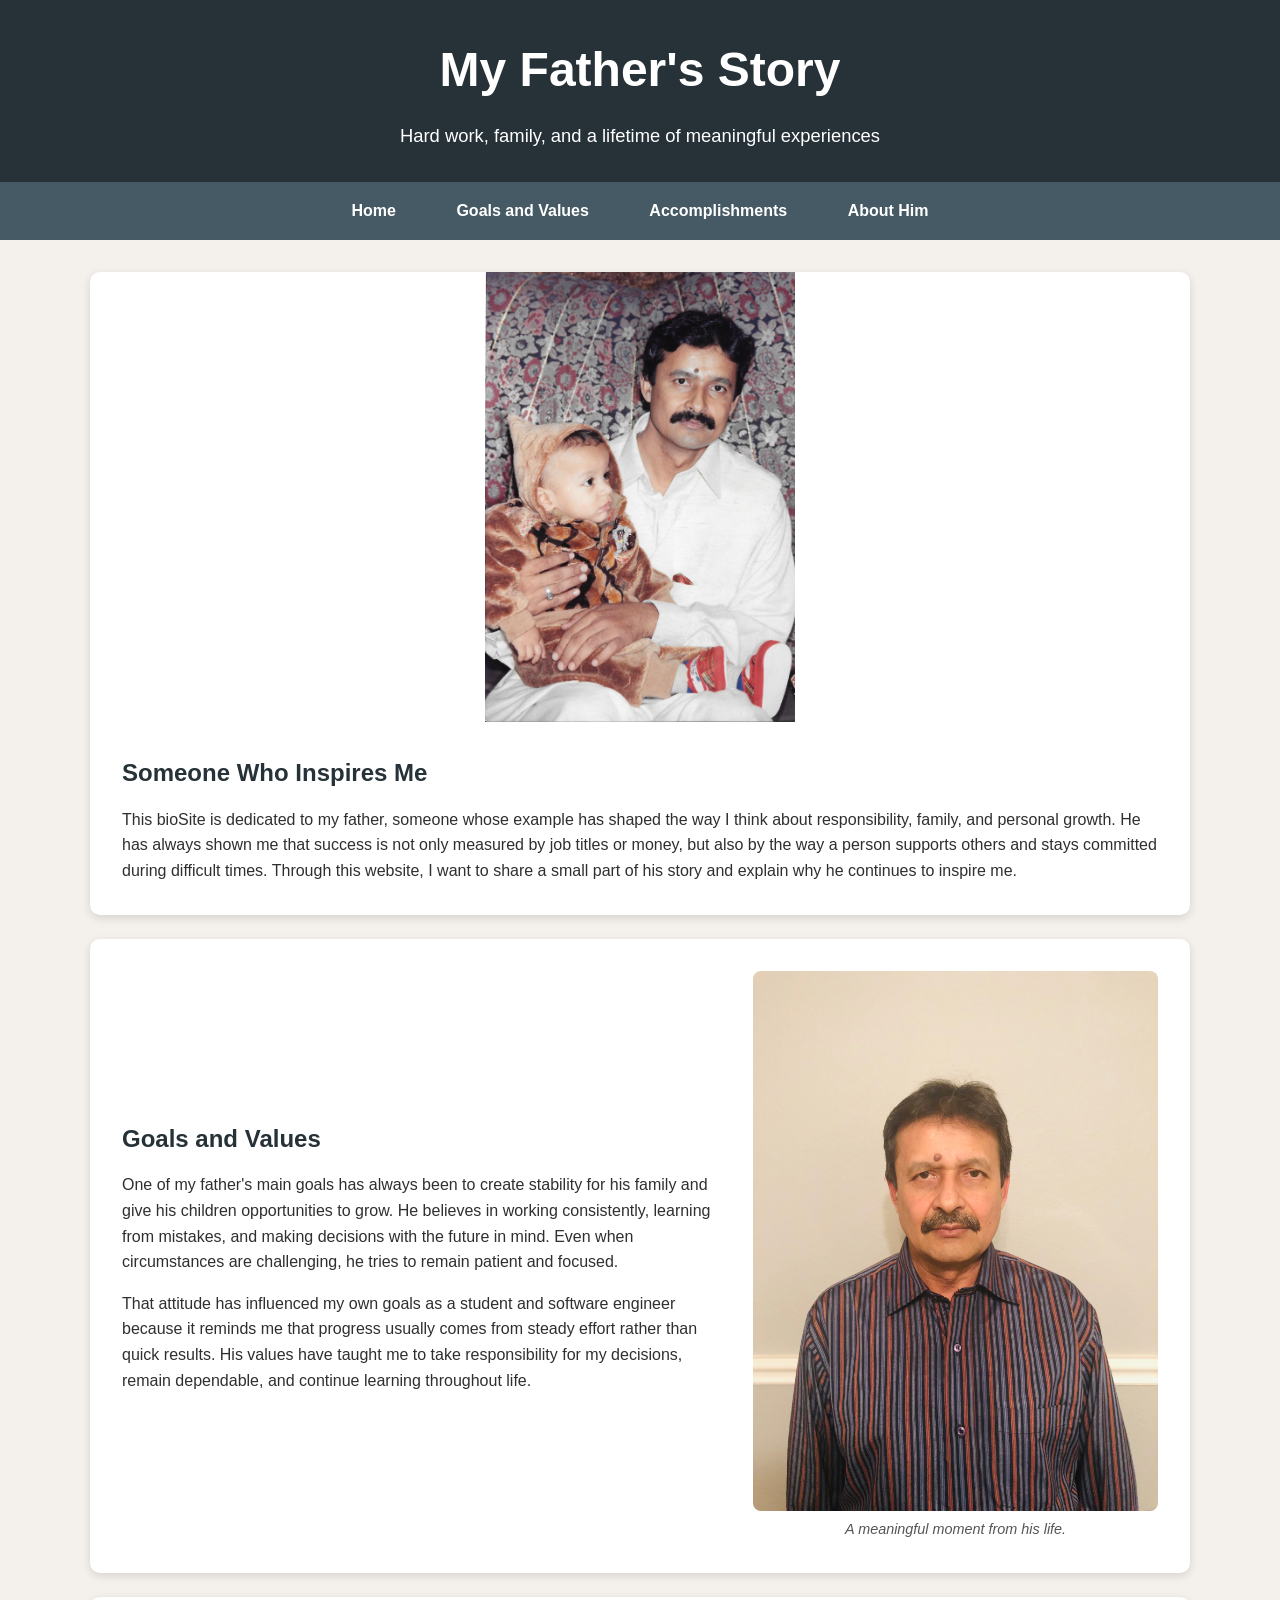
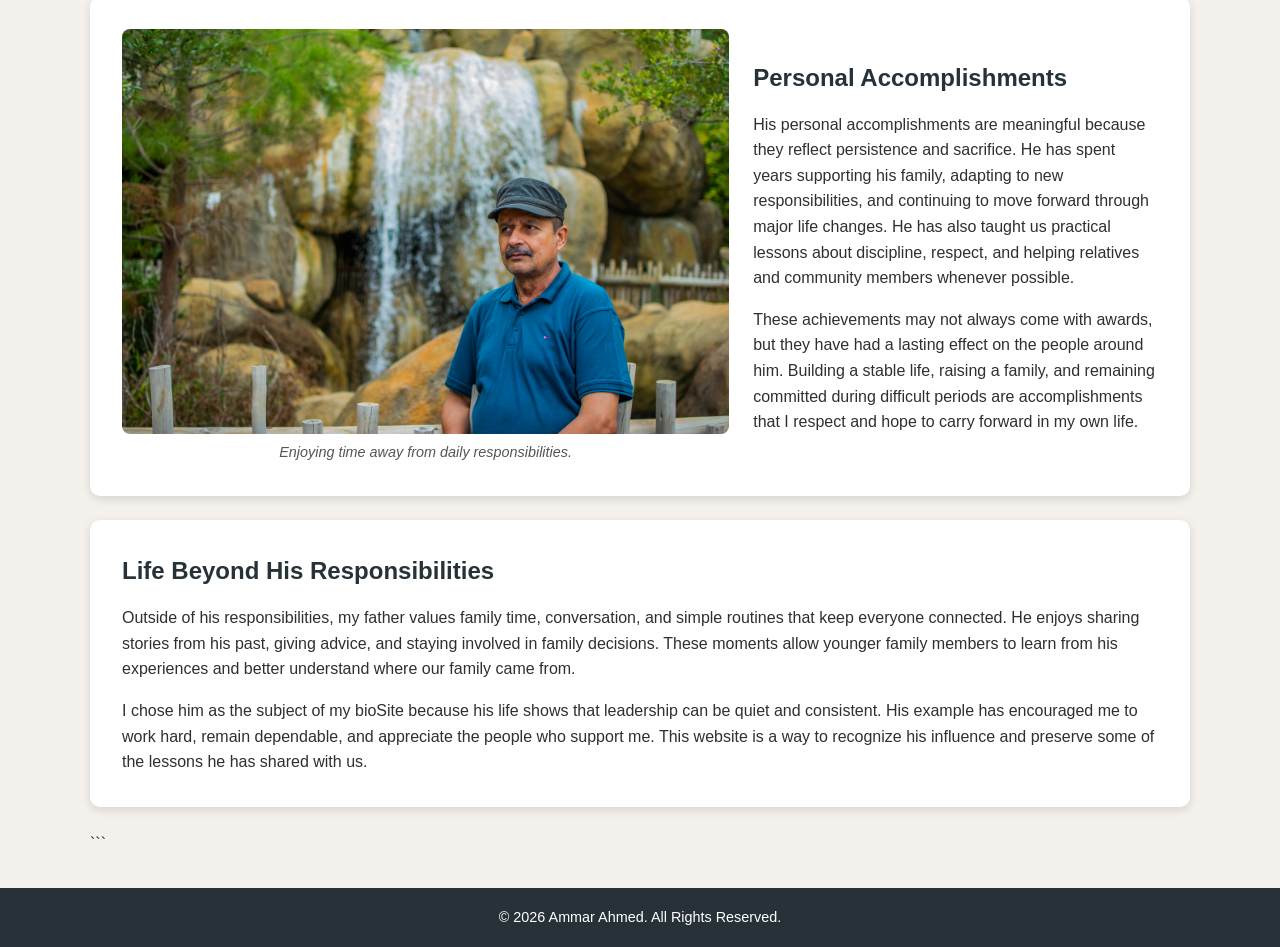
<file: index.html>
<!DOCTYPE html>

<!--
  Student Name: Ammar Ahmed
  File Name: index.html
  Date: July 2026
  Description: Homepage for the bioSite project about my father.
-->

<html lang="en">
<head>
    <meta charset="UTF-8">
    <meta name="viewport" content="width=device-width, initial-scale=1.0">
    <title>bioSite: My Father's Story</title>
    <link rel="stylesheet" href="css/styles.css">
</head>

<body>

<header>
    <h1>My Father's Story</h1>
    <p>Hard work, family, and a lifetime of meaningful experiences</p>
</header>

<nav>
    <ul>
        <li><a href="index.html">Home</a></li>
        <li><a href="#goals">Goals and Values</a></li>
        <li><a href="#accomplishments">Accomplishments</a></li>
        <li><a href="#about">About Him</a></li>
    </ul>
</nav>

<main>
    <section class="hero">
        <img
                src="images/hero_image.jpeg"
                alt="My father spending time with family"
                class="hero-image"
        >
        <div class="hero-text">
            <h2>Someone Who Inspires Me</h2>
            <p>
                This bioSite is dedicated to my father, someone whose example has shaped
                the way I think about responsibility, family, and personal growth. He has
                always shown me that success is not only measured by job titles or money,
                but also by the way a person supports others and stays committed during
                difficult times. Through this website, I want to share a small part of
                his story and explain why he continues to inspire me.
            </p>
        </div>
    </section>

    <section class="content-card" id="goals">
        <div class="story-grid">
            <div>
                <h2>Goals and Values</h2>

                <p>
                    One of my father's main goals has always been to create stability for
                    his family and give his children opportunities to grow. He believes in
                    working consistently, learning from mistakes, and making decisions with
                    the future in mind. Even when circumstances are challenging, he tries
                    to remain patient and focused.
                </p>

                <p>
                    That attitude has influenced my own goals as a student and software
                    engineer because it reminds me that progress usually comes from steady
                    effort rather than quick results. His values have taught me to take
                    responsibility for my decisions, remain dependable, and continue
                    learning throughout life.
                </p>
            </div>

            <figure>
                <img
                        src="images/picture_1.jpg"
                        alt="My father during an important moment in his life"
                        class="subject-image"
                        loading="lazy"
                >
                <figcaption>A meaningful moment from his life.</figcaption>
            </figure>
        </div>
    </section>

    <section class="content-card" id="accomplishments">
        <div class="story-grid reverse">
            <div>
                <h2>Personal Accomplishments</h2>

                <p>
                    His personal accomplishments are meaningful because they reflect
                    persistence and sacrifice. He has spent years supporting his family,
                    adapting to new responsibilities, and continuing to move forward
                    through major life changes. He has also taught us practical lessons
                    about discipline, respect, and helping relatives and community members
                    whenever possible.
                </p>

                <p>
                    These achievements may not always come with awards, but they have had
                    a lasting effect on the people around him. Building a stable life,
                    raising a family, and remaining committed during difficult periods are
                    accomplishments that I respect and hope to carry forward in my own life.
                </p>
            </div>

            <figure>
                <img
                        src="images/picture_2.jpg"
                        alt="My father enjoying time outside of his daily responsibilities"
                        class="subject-image"
                        loading="lazy"
                >
                <figcaption>Enjoying time away from daily responsibilities.</figcaption>
            </figure>
        </div>
    </section>

    <section class="content-card" id="about">
        <h2>Life Beyond His Responsibilities</h2>

        <p>
            Outside of his responsibilities, my father values family time, conversation,
            and simple routines that keep everyone connected. He enjoys sharing stories
            from his past, giving advice, and staying involved in family decisions. These
            moments allow younger family members to learn from his experiences and better
            understand where our family came from.
        </p>

        <p>
            I chose him as the subject of my bioSite because his life shows that leadership
            can be quiet and consistent. His example has encouraged me to work hard, remain
            dependable, and appreciate the people who support me. This website is a way to
            recognize his influence and preserve some of the lessons he has shared with us.
        </p>
    </section>
    ```

</main>

<footer>
    <p>&copy; 2026 Ammar Ahmed. All Rights Reserved.</p>
</footer>

</body>
</html>
</file>
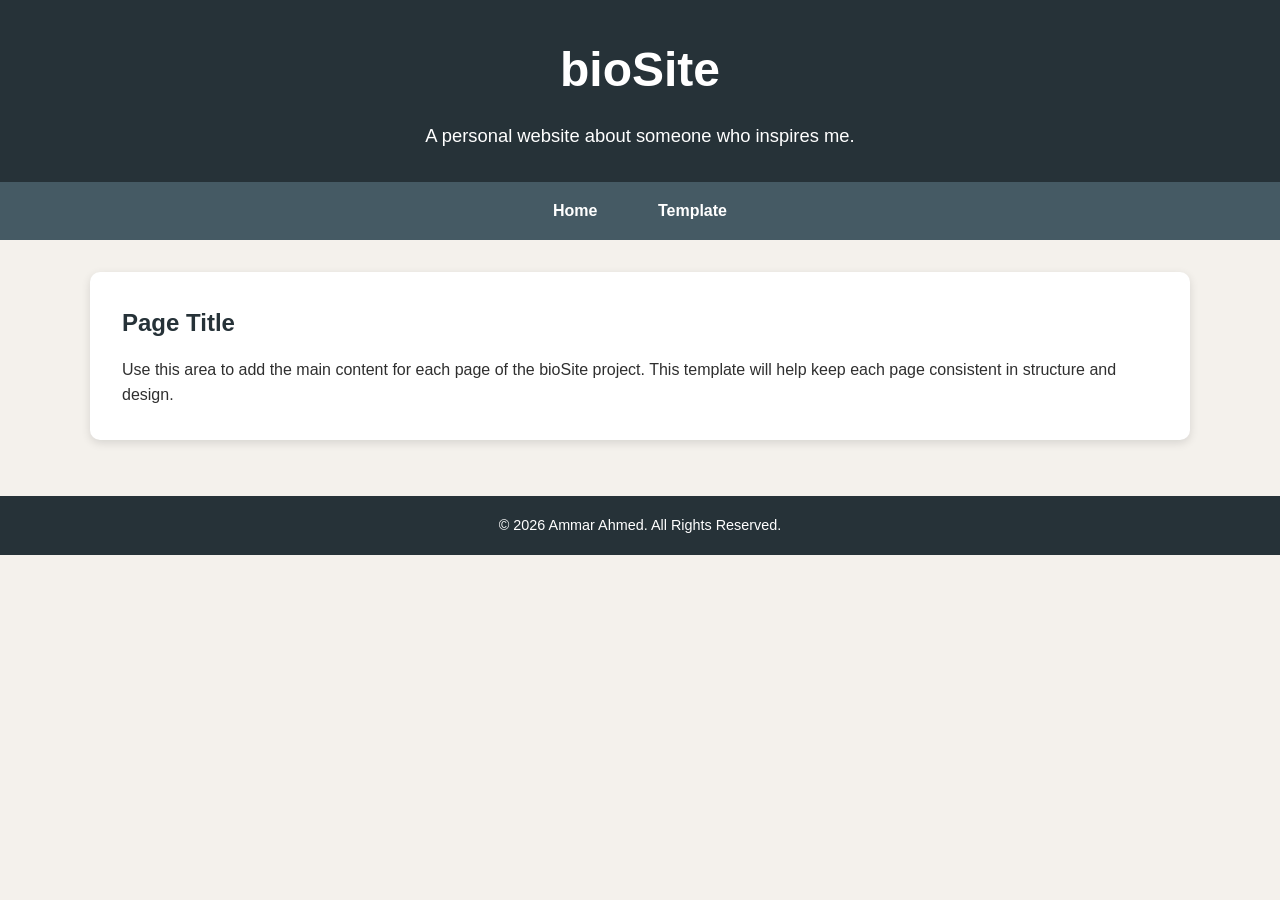
<file: template.html>
<!DOCTYPE html>
<!--
  Student Name: Ammar Ahmed
  File Name: template.html
  Date: July 2026
  Description: Template page for the bioSite project.
-->
<html lang="en">
<head>
    <meta charset="UTF-8">
    <meta name="viewport" content="width=device-width, initial-scale=1.0">
    <title>bioSite: Template</title>
    <link rel="stylesheet" href="css/styles.css">
</head>

<body>

<header>
    <h1>bioSite</h1>
    <p>A personal website about someone who inspires me.</p>
</header>

<nav>
    <ul>
        <li><a href="index.html">Home</a></li>
        <li><a href="template.html">Template</a></li>
    </ul>
</nav>

<main>
    <section class="content-card">
        <h2>Page Title</h2>
        <p>
            Use this area to add the main content for each page of the bioSite project.
            This template will help keep each page consistent in structure and design.
        </p>
    </section>
</main>

<footer>
    <p>&copy; 2026 Ammar Ahmed. All Rights Reserved.</p>
</footer>

</body>
</html>
</file>
<file: css/styles.css>
/*
Student Name: Ammar Ahmed
File Name: styles.css
Date: July 2026
Description: External stylesheet for the bioSite project.
*/

/* CSS Reset */
body,
header,
nav,
main,
footer,
section,
figure,
figcaption,
h1,
h2,
p,
ul,
li,
img {
    margin: 0;
    padding: 0;
    border: 0;
}

/* Body styles */
body {
    background-color: #f4f1ec;
    color: #2f2f2f;
    font-family: Arial, Helvetica, sans-serif;
    line-height: 1.6;
}

/* Header styles */
header {
    background-color: #263238;
    color: #ffffff;
    padding: 2em 1em;
    text-align: center;
}

header h1 {
    font-size: 2.2em;
    margin-bottom: 0.25em;
}

header p {
    font-size: 1em;
}

/* Navigation styles */
nav {
    background-color: #455a64;
}

nav ul {
    list-style-type: none;
    text-align: center;
}

nav li {
    border-top: 1px solid #718792;
}

nav a {
    color: #ffffff;
    display: block;
    font-weight: bold;
    padding: 1em;
    text-decoration: none;
}

nav a:hover,
nav a:focus {
    background-color: #607d8b;
    text-decoration: underline;
}

/* Main content styles */
main {
    margin: 0 auto;
    max-width: 1100px;
    padding: 1em;
}

/* Hero and content card styles */
.hero,
.content-card {
    background-color: #ffffff;
    border-radius: 10px;
    box-shadow: 0 3px 10px rgba(0, 0, 0, 0.12);
    margin-bottom: 1.5em;
    overflow: hidden;
}

/* Hero image styles */
.hero-image {
    display: block;
    width: auto;
    max-width: 100%;
    max-height: 450px;
    margin: 0 auto;
}

/* Hero text and content card spacing */
.hero-text,
.content-card {
    padding: 1.5em;
}

/* Heading styles */
h2 {
    color: #263238;
    margin-bottom: 0.6em;
}

/* Paragraph styles */
p {
    margin-bottom: 1em;
}

p:last-child {
    margin-bottom: 0;
}

/* Story layout */
.story-grid {
    display: grid;
    gap: 1.5em;
}

/* Subject image styles */
.subject-image {
    border-radius: 8px;
    display: block;
    height: auto;
    max-width: 100%;
    width: 100%;
}

/* Image caption styles */
figcaption {
    color: #555555;
    font-size: 0.9em;
    font-style: italic;
    margin-top: 0.5em;
    text-align: center;
}

/* Footer styles */
footer {
    background-color: #263238;
    color: #ffffff;
    font-size: 0.9em;
    padding: 1.25em;
    text-align: center;
}

/* Tablet viewport */
@media screen and (min-width: 630px) {
    nav li {
        border-top: none;
        display: inline-block;
    }

    nav a {
    padding: 1em 1.25em;
}

    main {
        padding: 2em;
    }

    .story-grid {
        align-items: center;
        grid-template-columns: 3fr 2fr;
    }

    .story-grid.reverse > div {
        order: 2;
    }

    .story-grid.reverse > figure {
        order: 1;
    }

}

/* Desktop viewport */
@media screen and (min-width: 1015px) {
    header h1 {
        font-size: 3em;
    }

    header p {
    font-size: 1.15em;
}

    nav a {
        padding: 1em 1.75em;
    }

    .hero-text,
    .content-card {
        padding: 2em;
    }


}
</file>
